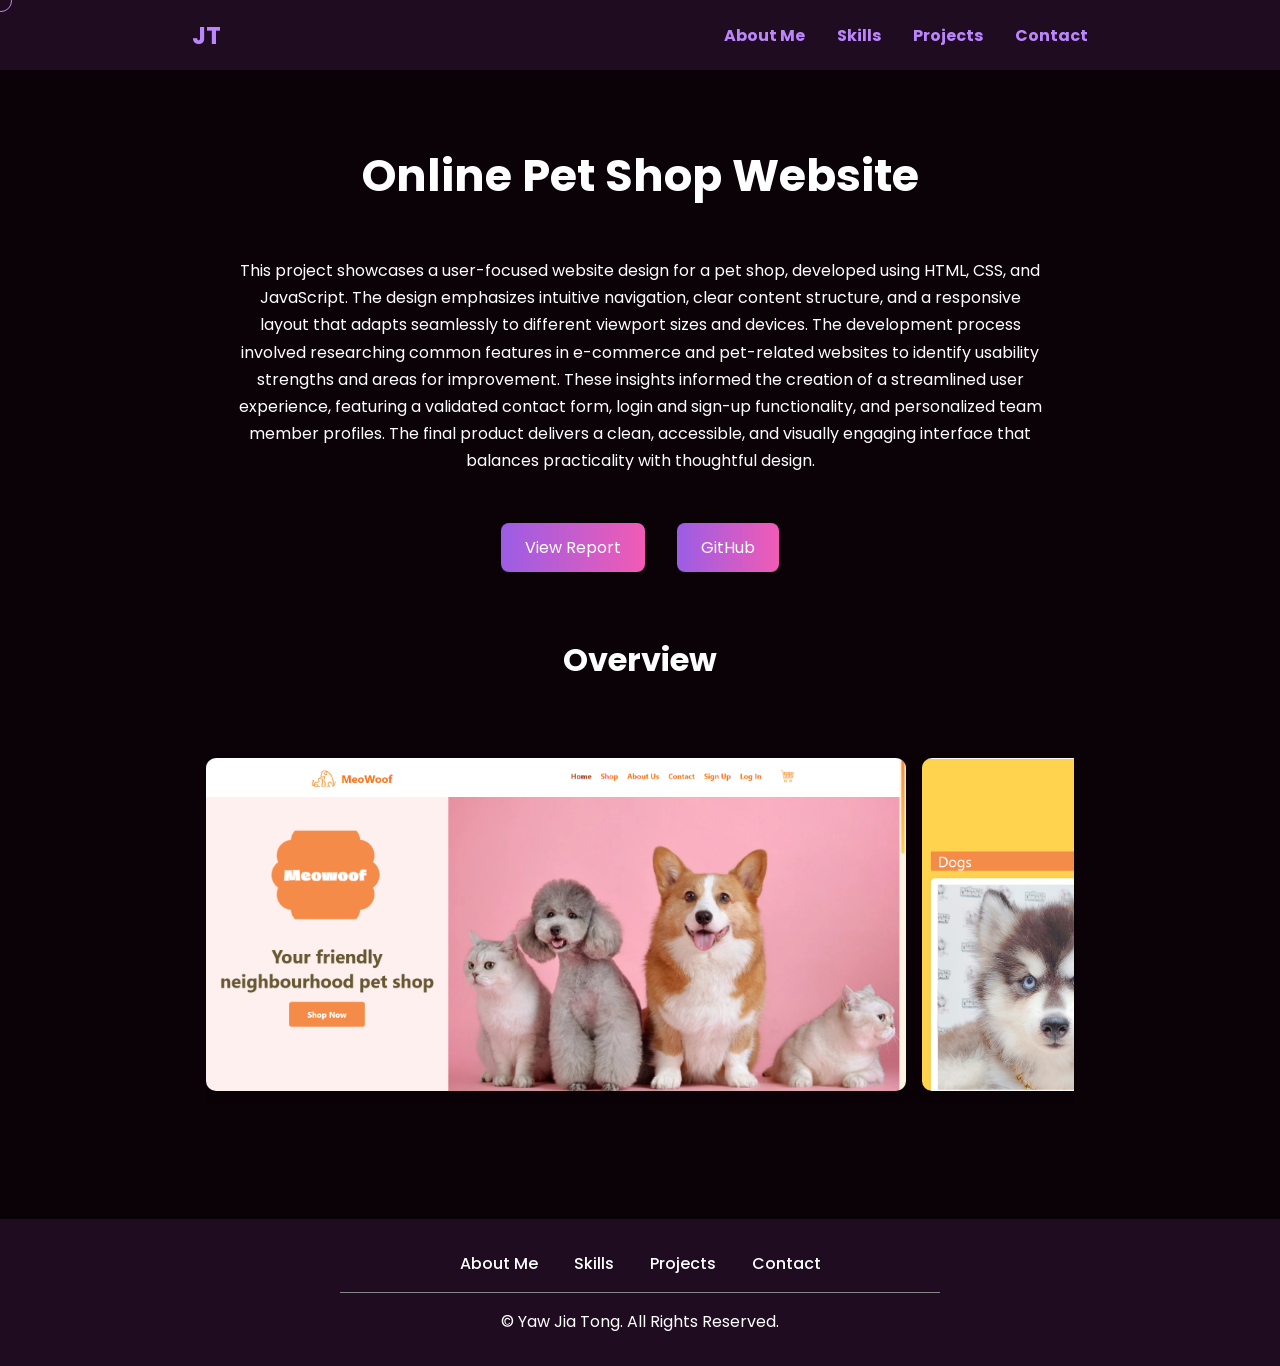
<file: project1.html>
<!DOCTYPE html>
<html lang="en">
<head>
  <meta charset="UTF-8" />
  <meta name="viewport" content="width=device-width, initial-scale=1.0" />
  <title>Online Pet Shop Website</title>
  <link rel="stylesheet" href="https://fonts.googleapis.com/css?family=Poppins|MuseoModerno|Open+Sans|Comfortaa&display=swap">
  <link rel="stylesheet" href="https://cdnjs.cloudflare.com/ajax/libs/font-awesome/6.5.0/css/all.min.css">
  <link rel="stylesheet" href="style.css">
</head>
<body>

    <div class="follower"></div>

  <header>
<!-- Navigation Bar -->
      <nav class="navbar">
        <div class="logo"><a href="#aboutme">JT</a></div>

    <div class="hamburger" id="hamburger">
        <i class="fas fa-bars" id="hamburger-icon"></i>
    </div>


    <ul class="nav-links" id="nav-links">
      <li><a href="#aboutme">About Me</a></li>
      <li><a href="#skills">Skills</a></li>
      <li><a href="#projects">Projects</a></li>
      <li><a href="#contact">Contact</a></li>
    </ul>
  </nav>
</header>

<!-- Overlay -->
<div id="menu-overlay"></div>


<!-- Project 1 Page -->
  <div class="project-detail">
    <h1>Online Pet Shop Website</h1>
    <p>
      This project showcases a user-focused website design for a pet shop, developed using HTML, CSS, and JavaScript. 
      The design emphasizes intuitive navigation, clear content structure, 
      and a responsive layout that adapts seamlessly to different viewport sizes and devices. 
      The development process involved researching common features in e-commerce and pet-related websites to identify usability strengths and areas for improvement. 
      These insights informed the creation of a streamlined user experience, featuring a validated contact form, login and sign-up functionality, and personalized team member profiles. 
      The final product delivers a clean, accessible, and visually engaging interface that balances practicality with thoughtful design.
    </p>

    <div class="button-group">
    <a href="assets/project1/MeoWoof Report.pdf" 
   class="view-button" 
   target="_blank">
  View Report
</a>

<a href="https://github.com/jtonggg/WebProject_PetShop" 
   class="view-button" 
   target="_blank">
  GitHub
</a>
    </div>


<h2 class="section-title">Overview</h2>

<div class="image-section">
  <div class="image-row scrollable-images">
  <img src="assets/project1/Meowoof1.png" alt="Meowoof1">
  <img src="assets/project1/Meowoof2.png" alt="Meowoof2">
  <img src="assets/project1/Meowoof3.png" alt="Meowoof3">
  <img src="assets/project1/Meowoof4.png" alt="Meowoof4">
  <img src="assets/project1/Meowoof5.png" alt="Meowoof5">
  <img src="assets/project1/Meowoof6.png" alt="Meowoof6">
  <img src="assets/project1/Meowoof7.png" alt="Meowoof7">
  <img src="assets/project1/Meowoof8.png" alt="Meowoof8">
</div>
</div>

</div>
  
<!-- Footer -->
  <footer>
  <div class="footer-nav">
    <a href="#aboutme">About Me</a>
    <a href="#skills">Skills</a>
    <a href="#projects">Projects</a>
    <a href="#contact">Contact</a>
  </div>

  <hr class="footer-line">

  <p>© <span id="year"></span> Yaw Jia Tong. All Rights Reserved.</p>
</footer>



  <script src="script.js"></script>
</body>
</html>
</file>
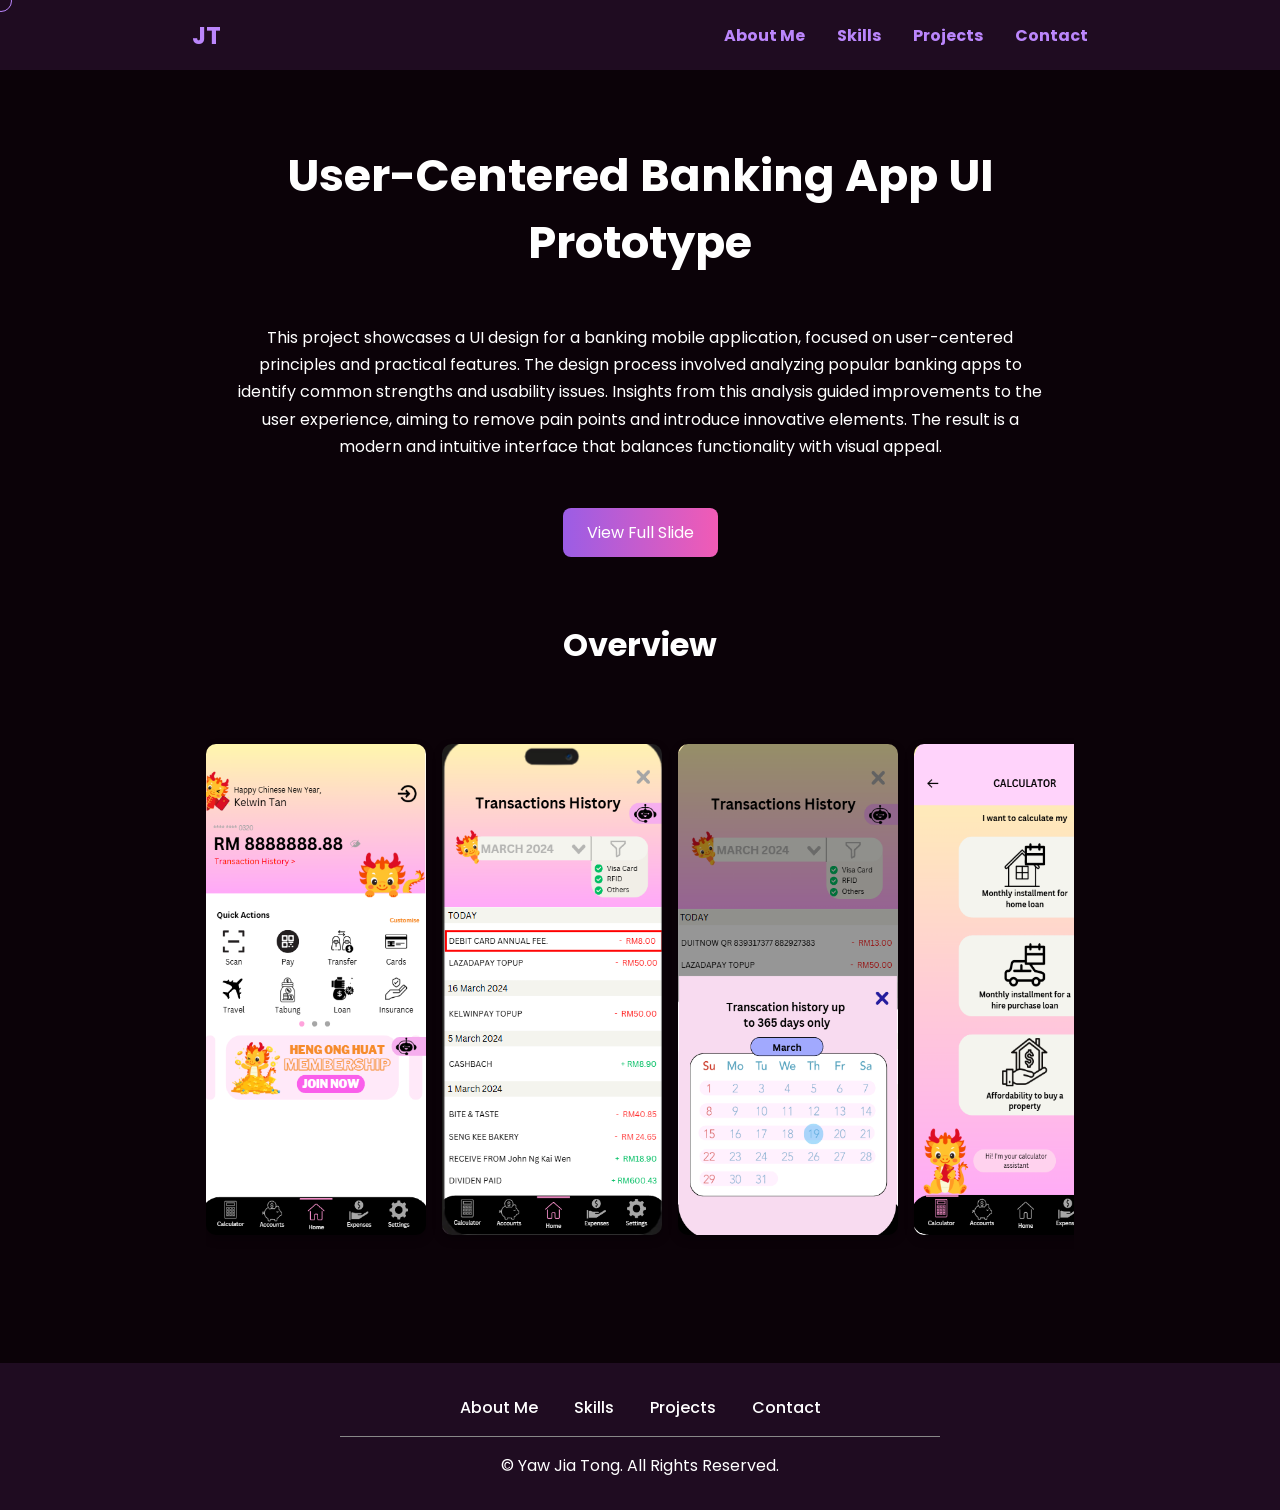
<file: project2.html>
<!DOCTYPE html>
<html lang="en">
<head>
  <meta charset="UTF-8" />
  <meta name="viewport" content="width=device-width, initial-scale=1.0" />
  <title>User-Centered Banking App UI Prototype</title>
  <link rel="stylesheet" href="https://fonts.googleapis.com/css?family=Poppins|MuseoModerno|Open+Sans|Comfortaa&display=swap">
  <link rel="stylesheet" href="https://cdnjs.cloudflare.com/ajax/libs/font-awesome/6.5.0/css/all.min.css">
  <link rel="stylesheet" href="style.css">
</head>
<body>

    <div class="follower"></div>

  <header>
<!-- Navigation Bar -->
      <nav class="navbar">
        <div class="logo"><a href="#aboutme">JT</a></div>

    <div class="hamburger" id="hamburger">
        <i class="fas fa-bars" id="hamburger-icon"></i>
    </div>


    <ul class="nav-links" id="nav-links">
      <li><a href="#aboutme">About Me</a></li>
      <li><a href="#skills">Skills</a></li>
      <li><a href="#projects">Projects</a></li>
      <li><a href="#contact">Contact</a></li>
    </ul>
  </nav>
</header>

<!-- Overlay -->
<div id="menu-overlay"></div>


<!-- Project 2 Page -->
  <div class="project-detail">
    <h1>User-Centered Banking App UI Prototype</h1>
    <p>
      This project showcases a UI design for a banking mobile application, focused on user-centered principles and practical features. 
      The design process involved analyzing popular banking apps to identify common strengths and usability issues. Insights from this 
      analysis guided improvements to the user experience, aiming to remove pain points and introduce innovative elements. The result is 
      a modern and intuitive interface that balances functionality with visual appeal.
    </p>

    <a href="https://www.canva.com/design/DAGAHAtvOqU/SQrukNFRcI1RR2VyofInFg/view?utm_content=DAGAHAtvOqU&utm_campaign=designshare&utm_medium=link2&utm_source=uniquelinks" 
       class="view-button" 
       target="_blank">
      View Full Slide
    </a>


<h2 class="section-title">Overview</h2>
<div class="image-section-2">
  <div class="image-row scrollable-images-2">
    <img src="assets/project2/hoh1.png" alt="hoh1">
    <img src="assets/project2/hoh2.png" alt="hoh2">
    <img src="assets/project2/hoh3.png" alt="hoh3">
    <img src="assets/project2/hoh4.png" alt="hoh4">
    <img src="assets/project2/hoh5.png" alt="hoh5">
    <img src="assets/project2/hoh6.png" alt="hoh6">
    <img src="assets/project2/hoh7.png" alt="hoh7">
    <img src="assets/project2/hoh8.png" alt="hoh8">
    <img src="assets/project2/hoh9.png" alt="hoh9">
  </div>
</div>

</div>

</div>
  
<!-- Footer -->
  <footer>
  <div class="footer-nav">
    <a href="#aboutme">About Me</a>
    <a href="#skills">Skills</a>
    <a href="#projects">Projects</a>
    <a href="#contact">Contact</a>
  </div>

  <hr class="footer-line">

  <p>© <span id="year"></span> Yaw Jia Tong. All Rights Reserved.</p>
</footer>



  <script src="script.js"></script>
</body>
</html>
</file>
<file: style.css>
/* === Base Styles === */
html {
  scroll-behavior: smooth;
}

body {
  margin: 0;
  font-family: 'Poppins', sans-serif;
  background-color: #0b0208;
  color: #ffffff;
}

section {
  min-height: 100vh;  
  padding: 2rem;
  display: flex;
  justify-content: center;
  align-items: center;
  scroll-margin-top: 10px; 
}


p, a, nav {
  font-family: 'Poppins', sans-serif;
}

/* === Cursor follower === */
  .follower {
      position: fixed;
      top: 0;
      left: 0;
      width: 20px;
      height: 20px;
      border: 1px solid #bb86fc;
      border-radius: 50%;
      pointer-events: none;
      z-index: 9999;
      transition: background-color 0.2s ease;
    }

/* === Header & Footer === */
header {
  background-color: #2b2b2b;
  text-align: center;
  padding: 1rem 0;
}

footer {
  background-color: #1f0c21;
  text-align: center;
  padding: 2rem 1rem 1rem;
  color: white;
}

.footer-nav {
  margin-bottom: 1rem;
}

.footer-nav a {
  margin: 0 1rem;
  text-decoration: none;
  color: white;
  font-weight: 500;
  font-family: 'Poppins', sans-serif;
  transition: color 0.3s;
}

.footer-nav a:hover {
  color: #ffcc70; 
}

.footer-line {
  border: 0;
  height: 1px;
  background: #888;
  width: 80%;
  max-width: 600px;
  margin: 0 auto 1rem;
}


/* === Navigation === */
.navbar {
  position: fixed;
  top: 0;
  left: 0;
  width: 100%;
  height: 70px; 
  padding: 0 12rem; 
  background-color: #1f0c21; 
  display: flex;
  justify-content: space-between;
  align-items: center;
  color: #bb86fc;
  z-index: 999;
  transition: transform 0.4s ease-in-out;
  box-sizing: border-box;
}


.navbar.hide {
  transform: translateY(-100%);
}

.navbar .logo {
  font-weight: bold;
  font-size: 1.5rem;
  transition:all 0.3s ease;
}

.navbar .logo a {
  text-decoration: none;      
  color: inherit;              
  font-weight: inherit;        
  font-size: inherit;          
}

.navbar .logo a:visited {
  color: inherit;              
}


.navbar .logo:hover{
  color: #f7bef2;
  font-size: 1.8rem;
}

.nav-links {
  list-style: none;
  display: flex;
  gap: 2em;
}

.nav-links li a {
  text-decoration: none;
  color: #bb86fc;
  font-weight: bold;
  transition: color 0.3s ease;
}

.nav-links li a:hover {
  color: #f7bef2;
}

/* Hamburger icon */
.hamburger {
  display: none;
  font-size: 1.5rem;
  cursor: pointer;
  position: relative;  
  z-index: 100; 
}

.hamburger i {
  font-size: 1.5rem;
  color: #bb86fc;
  transition: color 0.3s ease;
  
}

.hamburger:hover i {
  color: #f7bef2; 
}

/* === Vertical Navbar === */
@media (max-width: 800px) {

.about-container {
    margin-top: 50px;
  }

 .nav-links {
  position: fixed;
  top: 50px; 
  left: 0;
  width: 100%;
  background-color: #2b2b2b;
  flex-direction: column;
  align-items: center;
  padding: 3rem 0;   
  display: flex;
  opacity: 0;
  pointer-events: none;
  transition: opacity 0.3s ease;
  z-index: 999;
  gap: 3rem;
}

.nav-links li a {
    font-size: 2em;
  }

.nav-links.active {
  opacity: 1;
  pointer-events: auto;
}


  .hamburger {
    display: block;
    padding-left:90px;
  }

  #menu-overlay {
    display: none;
  }

  #menu-overlay.active {
    display: block;
    position: fixed;
    top: 0;
    left: 0;
    width: 100%;
    height: 100%;
    background-color: rgba(10, 10, 10, 0.6);
    z-index: 10;
  }

  .footer-nav a {
  margin: 0 0.3rem;
  text-decoration: none;
  color: white;
  font-weight: 500;
  font-family: 'Poppins', sans-serif;
  transition: color 0.3s;
  font-size:1em;
}

}


/* === About Me Section === */
#aboutme {
  background: url('assets/background1.jpg') no-repeat center center;
  background-size: cover;
}

.about-container {
  display: flex;
  align-items: center;
  justify-content: center;
  gap: 4rem;
  flex-wrap: wrap;
  margin-top: 50px;
  padding: 1rem 2rem 10rem 2rem;
  box-sizing: border-box;
}

.profile-image img {
  width: 300px;
  height: 300px;
  object-fit: cover;
  border-radius: 50%;
  border: 3px solid #bb86fc;
  box-shadow: 0 0 0 rgba(255, 255, 255, 0);
  transition: all 0.3s ease;
}

.profile-image img:hover {
  transform: scale(1.05);
  box-shadow: 0 0 20px 6px rgba(187, 134, 252, 0.6);
}

.about-text {
  max-width: 500px;
}

.intro-text {
  font-size: 1.3rem;
  font-weight: normal;
  color: #ffffff;
}

.text-highlight {
  color:#bb86fc;
}

.name-text {
  font-size: 3.2rem;
  font-weight: bold;
  color: #ffffff;
}

.about-text p {
  margin-top: 1rem;
  line-height: 1.8;
  font-size: 1.1rem;
}


/* === Resume Button === */
.resume-btn {
  display: inline-block;
  margin-top: 1rem;
  padding: 0.80rem 2rem;
  background: linear-gradient(165deg, #bb86fc, #eefc84);
  color: #363636;
  text-decoration: none;
  font-weight: bold;
  border-radius: 50px;
  transition: background-color 0.3s ease, color 0.3s ease;
}

.resume-btn:hover {
  background: linear-gradient(165deg, #58229b, #e673f8);
  color:white;
}

/* === Social Links Button === */
.resume-social {
  display: flex;
  align-items: center;
  gap: 1.5rem;
  margin-top: 1rem;
}

.resume-social i {
  display: inline-block;
  margin-top: 1rem;
  padding: 0.75rem 1rem;
  border-radius: 5px;
  background-color: #bb86fc;
  color: #ffffff;
  font-size: 1.5rem;
  transition: color 0.3s ease,  background-color 0.3s ease;
}

.resume-social i:hover {
  background-color: #eefc84;
  color: #0b0208;
}


/* === Star Button === */
.star-btn {
  position: relative;
}

.star-popup {
  position: absolute;
  top: -10px;
  left: 50%;
  transform: translateX(-50%) translateY(0);
  color: rgb(4, 251, 4);
  font-weight:100;
  font-size: 1rem;
  opacity: 0;
  pointer-events: none;
  transition: transform 0.3s ease-out, opacity 0.3s ease-out;
  z-index: 1000;
}


.star-popup.show {
  animation: popAndFade 0.5s ease-out forwards;
}

@keyframes popAndFade {
  0% {
    transform: translate(-50%, 0);
    opacity: 1;
  }
  100% {
    transform: translate(-50%, -30px);
    opacity: 0;
  }
}

@media (max-width: 480px) {
  .star-btn {
    display: none;
  }
}


/* === Skills Section === */
#skills {
  display: flex;
  flex-wrap: wrap;
  justify-content: center;       
  gap: 2rem;                    
  max-width: 1000px;             
  margin: 0 auto;              
  padding-top:0;
  margin-bottom: 170px;
}

.skills-title {
  color: white;
  text-align: center;
  font-size: 2.5rem;
  font-weight: bold;
  margin-bottom: 0px;
  max-width: 1300px;
  width: 90%;
  display: block;
}

.skills-box,
.tools-box,
.languages-box {
  background-color: #2b2b2b;
  color: white;
  padding: 1.5rem;
  border-radius: 2rem;
  font-family: system-ui, sans-serif;
}

.skills-box {
  max-width: 300px;
  width: 100%;
  height: 450px;
  transition: all 0.3s ease-in-out;
}

.skills-box:hover {
  background-color: #0b0208; 
  border: 2px solid white;
  transform: scale(1.02); 
}

.skills-box h3 {
  font-size: 1.6rem;
  padding-left: 40px;
  margin-bottom: 1rem;
}

.skills-box ul {
  list-style: none;
  padding-left: 40px;
  font-size: 1.5rem;
}

.tools-languages-column {
  display: flex;
  flex-direction: column;
  gap: 30px;
  max-width: 470px;
  width: 100%;
}

.tools-box {
  width: 100%;
  height:210px
}

.tools-box:hover {
  transform: scale(1.02); 
}

.tools-box h3 {
  font-size: 1.6rem;
  padding-left: 20px;
  margin-top: 1.2rem;
  margin-bottom: 2rem;
}

.tools-row {
  display: flex;
  justify-content:center;
  flex-wrap:wrap;
  gap: 1rem;
}

.tool-item {
  flex: 1;
  text-align: center;
  min-width: 5px;
}

.tool-item:hover {
  transform: scale(1.06); 
}

.figma-icon,
.nodejs-icon {
  padding:10px;
  width: 50px;
  height: 50px;
  background-color: #444;
  border-radius: 1rem;
  margin: 0 auto 0.5rem;
}

.microsoft-icon,
.canva-icon,
.replit-icon {
  padding: 10px;
  width: 50px;
  height: 50px;
  background-color: #444;
  border-radius: 1rem;
  margin: 0 auto 0.5rem;
  display: flex;
  justify-content: center;
  align-items: center;
  overflow: hidden;
}

.microsoft-icon img,
.canva-icon img,
.replit-icon img {
  width: 90%;
  height: 90%;
  object-fit: contain;
}

@media (max-width: 480px) {


  .tools-box{
    padding-bottom:90px;
    margin-left: -8px;
  }
  
  .tools-row {
    gap: 0.5rem;
  }

  .tool-item {
    flex: 0 1 30%; 
    min-width: 30px;
  }

  .figma-icon,
  .nodejs-icon,
  .microsoft-icon,
  .canva-icon,
  .replit-icon {
    width: 40px;
    height: 40px;
    padding: 5px;
  }

  .tool-item span {
    font-size: 0.75rem;
  }

  .tools-box h3 {
    font-size: 1.5rem;
  }

  .languages-box {
  width: 100%;
  height: 160px;
  margin-left: -8px;
}
}


.languages-box {
  width: 100%;
  height: 166px;
}

.languages-box h3 {
  font-size: 1.6rem;
  padding-left: 20px;
  margin-top: -0.5rem;
  margin-bottom: 0rem;
}

.languages-box ul {
  list-style: none;
  padding-left:20px;
  font-size: 1rem;
}

.languages-box li {
  margin-bottom: 0.5rem;
}

.language-label {
  margin-bottom: 0.3rem;
}

.fluency-bar {
  width: 90%;
  height: 8px;
  background-color: #444;
  border-radius: 4px;
  overflow: hidden;
  margin-bottom: 0.5rem;
}

.fluency-fill {
  height: 100%;
  background-color: #00cc99;
  border-radius: 4px 0 0 4px;
  transition: width 0.5s ease;
}

.fill-english,
.fill-chinese,
.fill-malay {
  width: 0%;
}


.languages-box:hover .fill-english {
  width: 90%;
}

.languages-box:hover .fill-chinese {
  width: 90%;
}

.languages-box:hover .fill-malay {
  width: 60%;
}



/* === Competitions Section === */
#competitions {
  display: flex;
  flex-direction: column;
  align-items: center;
  justify-content: center;
  scroll-margin-top: 55px;
}

.competitions-wrapper {
  width: 90%;
  max-width: 900px;
  text-align: center;
}

.competitions-title {
  color: white;
  font-size: 2.5rem;
  font-weight: bold;
  margin-bottom: 0.5rem;
}

.competitions-subtitle {
  color: #888;
  font-size: 0.9rem;
  margin-bottom: 2.5rem;
}

.competitions-grid {
  display: flex;
  flex-direction: column;
  gap: 1.2rem;
}

/* Card — collapsed by default */
.competition-card {
  background-color: #2b2b2b;
  border-radius: 1.2rem;
  border: 2px solid transparent;
  overflow: hidden;
  transition: border-color 0.3s ease, box-shadow 0.3s ease;
  cursor: pointer;
}

.competition-card:hover,
.competition-card.active {
  border-color: #bb86fc;
  box-shadow: 0 0 24px rgba(187, 134, 252, 0.2);
}

/* Summary row — always visible */
.competition-summary {
  display: flex;
  align-items: center;
  gap: 1.2rem;
  padding: 1.4rem 2rem;
  user-select: none;
}

.competition-trophy {
  font-size: 2.4rem;
  flex-shrink: 0;
  filter: drop-shadow(0 0 6px rgba(255, 215, 0, 0.6));
}

.competition-info {
  display: flex;
  flex-direction: column;
  align-items: flex-start;
  gap: 0.4rem;
  flex: 1;
}

.competition-info h3 {
  font-size: 1.2rem;
  font-weight: 600;
  color: #ffffff;
  margin: 0;
  text-align: left;
}

.competition-badge {
  background: linear-gradient(135deg, #bb86fc, #eefc84);
  color: #1a0a1e;
  font-size: 0.7rem;
  font-weight: 700;
  padding: 0.2rem 0.75rem;
  border-radius: 50px;
  text-transform: uppercase;
  letter-spacing: 0.06em;
}

/* Chevron arrow — rotates when expanded */
.competition-chevron {
  color: #bb86fc;
  font-size: 0.9rem;
  flex-shrink: 0;
  transition: transform 0.35s ease;
}

.competition-card:hover .competition-chevron,
.competition-card.active .competition-chevron {
  transform: rotate(180deg);
}

/* Expanded details — hidden by default, smooth reveal on hover */
.competition-details {
  display: flex;
  flex-wrap: wrap;          /* safety net: wraps if items can't fit */
  gap: 1.5rem;
  align-items: flex-start;
  padding: 0 2rem;
  max-height: 0;
  opacity: 0;
  overflow: hidden;
  transition: max-height 0.45s ease, opacity 0.35s ease, padding 0.35s ease;
}

.competition-card:hover .competition-details,
.competition-card.active .competition-details {
  max-height: 700px;        /* tall enough for wrapped/stacked layout */
  opacity: 1;
  padding: 0 2rem 1.8rem;
}

/* Competition image — responsive, never overflows */
.competition-img {
  width: min(240px, 40%);   /* at most 240px, but shrinks to 40% on narrow cards */
  min-width: 140px;
  height: 170px;
  object-fit: cover;
  border-radius: 0.8rem;
  background-color: #444;
  border: 1px solid #555;
  flex-shrink: 1;           /* allow shrinking when needed */
}

/* Right side text + link */
.competition-desc {
  display: flex;
  flex-direction: column;
  justify-content: space-between;
  flex: 1;
  min-width: 200px;         /* triggers wrap before text gets squashed */
  text-align: left;
  gap: 1rem;
}

.competition-desc p {
  font-size: 0.95rem;
  color: #ccc;
  line-height: 1.6;
  margin: 0;
}

/* Link button — itch.io (purple) */
.competition-link {
  display: inline-flex;
  align-items: center;
  gap: 0.5rem;
  padding: 0.45rem 1.1rem;
  border-radius: 6px;
  font-size: 0.9rem;
  font-weight: 600;
  text-decoration: none;
  background-color: #bb86fc;
  color: #1a0a1e;
  transition: background-color 0.25s ease, transform 0.2s ease;
  width: fit-content;
}

.competition-link:hover {
  background-color: #a066e8;
  color: #fff;
  transform: scale(1.04);
}

/* Link button — GitHub (dark) */
.competition-link--github {
  background-color: #333;
  color: #fff;
}

.competition-link--github:hover {
  background-color: #555;
  color: #fff;
}

/* Multiple buttons side by side */
.competition-links-row {
  display: flex;
  flex-wrap: wrap;
  gap: 0.75rem;
  align-items: center;
}

/* Demo video button — teal */
.competition-link--demo {
  background-color: #008080;
  color: #fff;
}

.competition-link--demo:hover {
  background-color: #006666;
  color: #fff;
  transform: scale(1.04);
}

/* Mobile: fully stack image above text */
@media (max-width: 600px) {
  .competition-img {
    width: 100%;
    min-width: unset;
    height: 180px;
  }

  .competition-desc {
    min-width: unset;
    width: 100%;
  }

  .competition-summary {
    padding: 1rem;
  }

  .competition-card:hover .competition-details,
  .competition-card.active .competition-details {
    padding: 0 1rem 1.2rem;
  }
}


/* === Projects Section === */
#projects {
  display: block;
  scroll-margin-top: 55px; 
}

.projects-title {
  color: white;
  text-align: center;
  font-size: 2.5rem;
  font-weight: bold;
  margin: 0 auto 2rem auto;
  max-width: 1300px;
  width: 90%;
  display: block;
}

.carousel-container {
  width: 90%;
  max-width: 1300px;
  min-height: 470px;
  margin: auto;
  overflow: hidden;
  position: relative;
  border-radius: 1rem;
  background-color: #2b2b2b;
  box-shadow: 0 0 20px rgba(0, 0, 0, 0.3);
  transition: all 0.3s ease;
}

.project-slide {
  min-height: 200px;
  display: flex;
  flex-direction: column;
  align-items: center;
  justify-content: center;
  color: white;
}

.carousel-content-wrapper {
  position: relative;
  height: 470px;
}

.carousel-content {
  position:absolute;
  display: flex;
  width: 100%;
  height:470px;
  opacity: 0;
  transform: translateX(0);
  transition: opacity 0.3s ease, transform 0.3s ease;
  pointer-events: none;
}

.carousel-content.active {
  opacity: 1;
  pointer-events: auto;
  z-index: 1;
}

.carousel-left {
  position: relative;
  width: 50%;
  height: 100%;
  overflow: hidden;
}

.carousel-left img {
  width: 100%;
  height: 100%;
  object-fit: cover;
  display: block;
}

.carousel-left .overlay {
  position: absolute;
  top: 0;
  right: 0;
  width: 40%; 
  height: 100%;
  background: linear-gradient(to right, 
  rgba(255, 255, 255, 0) 0%, 
  rgba(43, 43, 43, 0.6) 60%, 
  rgba(43, 43, 43, 1) 100%);
  pointer-events: none;
}

.carousel-right {
  width: 50%;
  padding: 2rem;
  padding-left: 3rem;
  display: flex;
  flex-direction: column;
  justify-content: center;
  background-color: #2b2b2b; 
  color: white;
  font-family: Arial;
}

.carousel-right h2{
  font-size: 2rem;
  margin-bottom: 1rem;
}

.carousel-right p {
  font-size: 1.1rem;
  line-height: 1.6;
  margin-bottom: 1.5rem;
  font-family: Arial;
}

.carousel-btn {
  position: absolute;
  top: 50%;
  transform: translateY(-50%);
  background-color: rgba(0, 0, 0, 0.5);
  color: white;
  border: none;
  width: 45px;
  height: 45px;
  border-radius: 50%;
  cursor: pointer;
  z-index: 2;
  display: flex;
  align-items: center;
  justify-content: center;
  font-size: 1.2rem;
  box-shadow: 0 4px 8px rgba(0, 0, 0, 0.2);
  transition: background-color 0.3s ease, transform 0.2s ease;
}

.carousel-btn:hover {
  background-color: #a55fff;
  transform: translateY(-50%) scale(1.1);
}

.carousel-btn.left {
  left: 10px;
}

.carousel-btn.right {
  right: 10px;
}


.view-more {
  display: inline-block;
  margin-top: 1rem;
  background: #facc15;
  border: none;
  padding: 0.5rem 1rem;
  cursor: pointer;
  color: black;
  text-decoration: none;
  font-size: 1rem;
  border-radius: 0.5rem;
  width:30%;
  text-align: center;
  transition: background 0.3s ease;
}

.view-more:hover {
  background: #eab308; 
}

@media (max-width: 768px) {
  /*skills section */
.tools-row {
  display: flex;
  justify-content:center;
  flex-wrap:wrap;
  gap: 0rem;
}

.tools-box,
.languages-box {
  width: 90%;
  height:210px
}
  
  /* section */
  .carousel-content {
    flex-direction: column;
    height: auto;
    position: absolute;
  }

  .carousel-left,
  .carousel-right {
    width: 100%;
    height: auto;
  }

  .carousel-left {
    order: 1;
  }

  .carousel-left img {
    width: 100%;
    height: auto;
    max-height: 250px;
    object-fit: cover;
  }

  .carousel-left .overlay {
  display: block;
  position: absolute;
  bottom: 0;
  left: 0;
  width: 100%;
  height: 100%; 
  background: linear-gradient(to top, 
    rgba(43, 43, 43, 1) 0%, 
    rgba(43, 43, 43, 0.6) 10%,
    rgba(255, 255, 255, 0) 30%);
  pointer-events: none;
}

  .carousel-right {
    order: 2;
    padding: 0rem;
    text-align: center;
  }

  .carousel-right h2 {
    font-size: 1.4rem;
    margin-bottom: 0.5rem;
  }

  .carousel-right p {
    padding: 0 1rem;
    font-size: 0.95rem;
    line-height: 1.4;
  }

  .view-more {
    display: inline-block;
    margin: 0rem auto 0;
    font-size: 0.9rem;
    padding: 0.4rem 0.8rem;
    border-radius: 0.3rem;
  }

  .carousel-btn {
    font-size: 1rem;
    padding: 0.4rem 0.7rem;
    top: 50%;
    transform: translateY(0);
  }

  .carousel-container {
    width: 95%;
    border-radius: 0.5rem;
  }
}



/* === Contact Section === */
#contact {
  padding: 5rem 2rem;
  background: linear-gradient(180deg, #0b0208,#29072b, #3c0b3f,#6d0f72, #ff76a48d);
  color: #fff;
  text-align: center;
  scroll-margin-top: -70px; 
}

.contact-title {
  font-size: clamp(2.5rem, 7vw, 8rem);
  color: #c084fc; 
  margin-bottom: 4rem;
  font-family: 'Comfortaa';
}

.contact-title:hover .highlight {
  color: rgb(255, 233, 123);
  transition: color 0.3s ease;
}

.contact-container {
  max-width: 100%;
  margin: 0 auto;
}

.contact-form {
  display: flex;
  flex-direction: column;
  gap: 1.5rem;
}

.form-row {
  display: flex;
  gap: 1rem;
  flex-wrap: wrap;
  justify-content: center;
}

.form-field {
  display: flex;
  flex-direction: column;
  flex: 1;
  min-width: 250px;
}

.form-field label {
  margin-bottom: 0.5rem;
  color: #e0cef1;
  text-align: left;
}


.form-input {
  flex: 1;
  min-width: 250px;
  padding: 0.75rem 1rem;
  background: #1a1a1a;
  border: 1px solid #333;
  color: #fff;
  border-radius: 5px;
  font-size: 1rem;
}

.form-message {
  padding: 1rem;
  height: 150px;
  background: #1a1a1a;
  border: 1px solid #333;
  color: #fff;
  border-radius: 5px;
  font-size: 1rem;
  resize: vertical;
  min-height: 100px;
  max-height: 300px;
}

.submit-btn {
  padding: 0.75rem 2rem;
  background-color: #c084fc;
  color: #000;
  border: none;
  border-radius: 5px;
  font-weight: bold;
  font-size: 1rem;
  cursor: pointer;
  transition: background-color 0.3s;
}

.submit-btn:hover {
  background-color: #a855f7;
}


/*Custom Scrollbar Styling */
::-webkit-scrollbar {
  width: 8px;
}

::-webkit-scrollbar-track {
  background: #1e1e1e;
}

::-webkit-scrollbar-thumb {
  background: linear-gradient(to bottom, #9b5de5, #f15bb5); /* purple to magenta */
  border-radius: 10px;
}


/* project1 */
.project-detail {
  max-width: 900px;
  margin: 0 auto;
  padding: 5rem 2rem;
  text-align: center;
}

.project-detail h1 {
  font-size: 2.8rem;
  margin-bottom: 3rem;
}

.project-detail p {
  font-size: 1rem;
  line-height: 1.7;
  max-width: 1000px;
  margin: 3rem;
  color: #ffffff;
}

.view-button {
  display: inline-block;
  padding: 0.75rem 1.5rem;
  font-size: 1rem;
  background: linear-gradient(to right, #9b5de5, #f15bb5);
  color: white;
  text-decoration: none;
  border-radius: 8px;
  transition: transform 0.2s ease;
}

.view-button:hover {
  transform: scale(1.05);
}

.button-group {
  display: flex;
  gap: 2em; 
  flex-wrap: wrap; 
  justify-content: center;
}

.section-title {
  color: #ffffff;
  font-size: 2rem;
  margin-top: 4rem;
  text-align: center;
  font-family: "Poppins", sans-serif;
}

.image-section {
  padding: 2rem 1rem;
  max-width: 1200px;
  margin: 0 auto;
}

.image-row.scrollable-images {
  display: flex;
  gap: 1rem;
  overflow-x: auto;
  scroll-behavior: smooth;
  -webkit-overflow-scrolling: touch;
  padding: 1rem 0;
}

.image-row.scrollable-images::-webkit-scrollbar {
  height: 25px;
}

.image-row.scrollable-images::-webkit-scrollbar-thumb {
  background: linear-gradient(to right, #9b5de5, #f15bb5);
  border-radius: 10px;
}

.image-row.scrollable-images img {
  flex: 0 0 auto;
  width: 700px; 
  height: auto;
  border-radius: 10px;
  box-shadow: 0 4px 10px rgba(0, 0, 0, 0.3);
  transition: transform 0.3s ease;
}


.image-row.scrollable-images img:hover {
  transform: scale(1.05);
}


@media screen and (max-width: 768px) {
  @media screen and (max-width: 768px) {
  .image-row.scrollable-images img {
    max-width: 400px;
  }
}

}

/* project2 */
.image-section-2 {
  padding: 2rem 1rem;
  max-width: 1200px;
  margin: 0 auto;
}

.image-row.scrollable-images-2 {
  display: flex;
  gap: 1rem;
  overflow-x: auto;
  scroll-behavior: smooth;
  -webkit-overflow-scrolling: touch;
  padding: 1rem 0;
}

.image-row.scrollable-images-2::-webkit-scrollbar {
  height: 25px;
}

.image-row.scrollable-images-2::-webkit-scrollbar-thumb {
  background: linear-gradient(to right, #9b5de5, #f15bb5);
  border-radius: 10px;
}

.image-row.scrollable-images-2 img {
  flex: 0 0 auto;
  width: 220px;
  border-radius: 10px;
  box-shadow: 0 4px 10px rgba(0, 0, 0, 0.3);
  transition: transform 0.3s ease;
}

.image-row.scrollable-images-2 img:hover {
  transform: scale(1.05);
}

@media screen and (max-width: 768px) {
  .image-row.scrollable-images-2 img {
    width: 70vw;
    max-width: 250px;
    height: auto;
    max-height: 600px;
    object-fit: cover;
  }
}


/* ========================
   Star Button — Enhanced
   ======================== */

/* Burst particles */
.star-particle {
  position: fixed;
  font-size: 1rem;
  pointer-events: none;
  z-index: 9999;
  animation: starBurst 0.65s ease-out forwards;
}

@keyframes starBurst {
  0%   { transform: translate(0, 0) scale(1);                      opacity: 1; }
  100% { transform: translate(var(--dx), var(--dy)) scale(0.2);   opacity: 0; }
}

/* Button bounce on click */
@keyframes starBounce {
  0%   { transform: scale(1);    }
  30%  { transform: scale(1.45); }
  65%  { transform: scale(0.88); }
  100% { transform: scale(1);    }
}
.star-bounce { animation: starBounce 0.35s ease; }

/* ---- Progressive glow levels ---- */

/* Level 1 — 10+ clicks: gold glow */
.star-lvl-1 .fa-star {
  color: gold;
  filter: drop-shadow(0 0 6px gold);
  transition: color 0.4s, filter 0.4s;
}

/* Level 2 — 50+ clicks: purple pulse */
.star-lvl-2 .fa-star { animation: starPulse 1s ease-in-out infinite; }

@keyframes starPulse {
  0%, 100% { color: #bb86fc; filter: drop-shadow(0 0 5px  #bb86fc); }
  50%       { color: #e0b8ff; filter: drop-shadow(0 0 18px #bb86fc); }
}

/* Level 3 — 100+ clicks: rainbow cycle */
.star-lvl-3 .fa-star { animation: rainbowStar 1.4s linear infinite; }

@keyframes rainbowStar {
  0%   { color: #ff4444; filter: drop-shadow(0 0 8px #ff4444); }
  17%  { color: #ff8800; filter: drop-shadow(0 0 8px #ff8800); }
  33%  { color: #ffee00; filter: drop-shadow(0 0 8px #ffee00); }
  50%  { color: #00dd55; filter: drop-shadow(0 0 8px #00dd55); }
  67%  { color: #0099ff; filter: drop-shadow(0 0 8px #0099ff); }
  83%  { color: #bb86fc; filter: drop-shadow(0 0 8px #bb86fc); }
  100% { color: #ff4444; filter: drop-shadow(0 0 8px #ff4444); }
}

/* Level 4 — 200+ clicks: rainbow + spin */
.star-lvl-4 .fa-star {
  display: inline-block;
  animation: rainbowStar 0.6s linear infinite,
             starSpin     1.8s linear infinite;
}

@keyframes starSpin {
  from { transform: rotate(0deg);   }
  to   { transform: rotate(360deg); }
}

/* ---- Toast notification ---- */
.star-toast {
  position: fixed;
  bottom: 2rem;
  left: 50%;
  transform: translateX(-50%) translateY(80px);
  background: #1f0c21;
  border: 1px solid #bb86fc;
  color: white;
  padding: 0.75rem 1.6rem;
  border-radius: 50px;
  display: flex;
  align-items: center;
  gap: 0.75rem;
  font-size: 0.95rem;
  z-index: 9998;
  box-shadow: 0 0 24px rgba(187, 134, 252, 0.35);
  transition: transform 0.4s cubic-bezier(0.175, 0.885, 0.32, 1.275),
              opacity 0.4s ease;
  opacity: 0;
  white-space: nowrap;
}
.star-toast.show {
  transform: translateX(-50%) translateY(0);
  opacity: 1;
}
.toast-emoji { font-size: 1.4rem; }

/* ---- Milestone screen flash ---- */
.milestone-flash {
  position: fixed;
  inset: 0;
  pointer-events: none;
  z-index: 9997;
  animation: flashFade 0.7s ease-out forwards;
}

@keyframes flashFade {
  0%   { opacity: 1; }
  100% { opacity: 0; }
}
</file>
